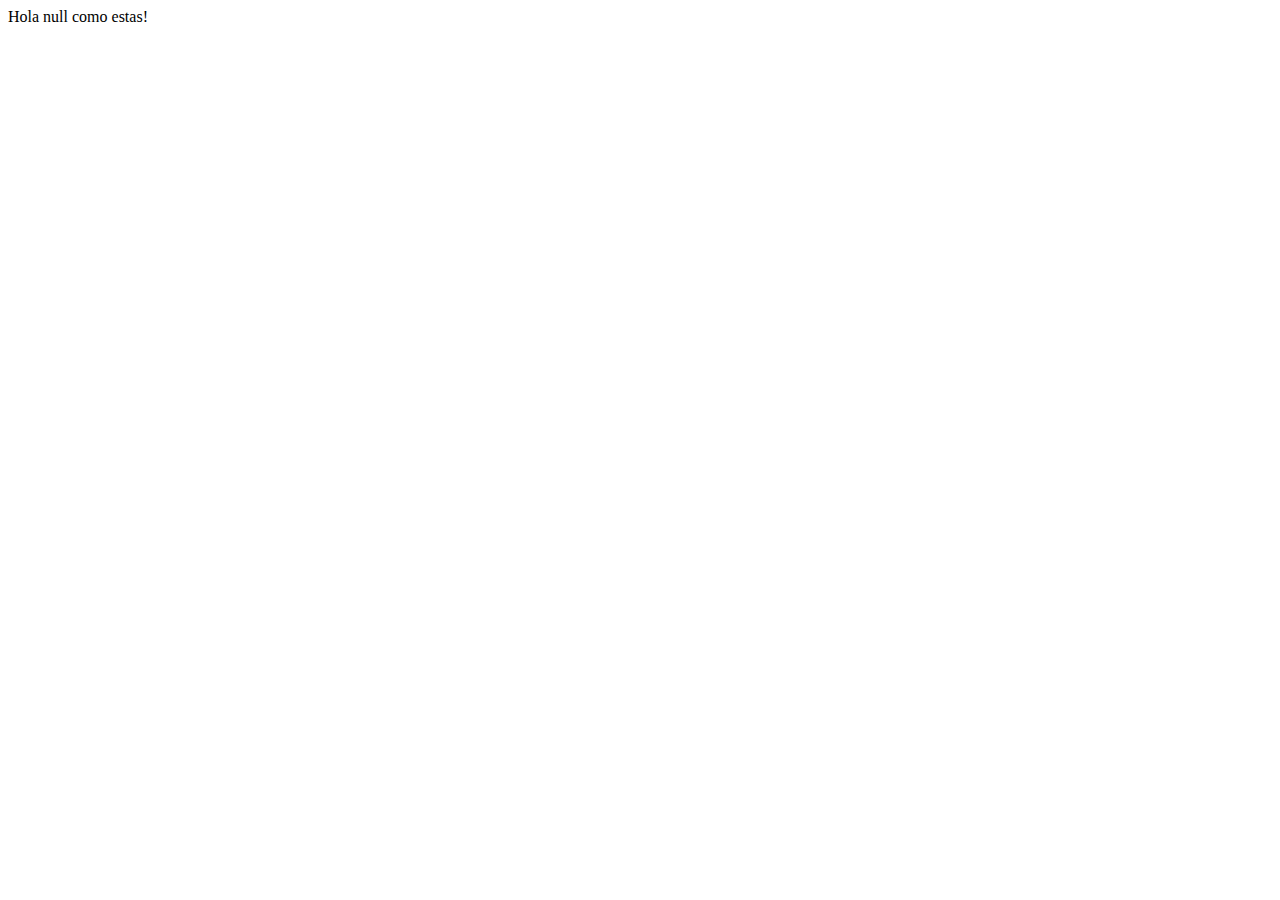
<file: Ejemplo3.html>
<!DOCTYPE html>
<html lang="en">
<head>
    <meta charset="UTF-8">
    <meta name="viewport" content="width=device-width, initial-scale=1.0">
    <title>Document</title>
</head>
<body>
    <script>
        var nombre;
        nombre = prompt('Como te llamas: ');
        document.write("Hola", ' ', nombre, ' ', "como estas! ");
        alert("Bienvenido a la Página de los Satélites" + ' ' + nombre);
    </script> 
</body>
</html>
</file>
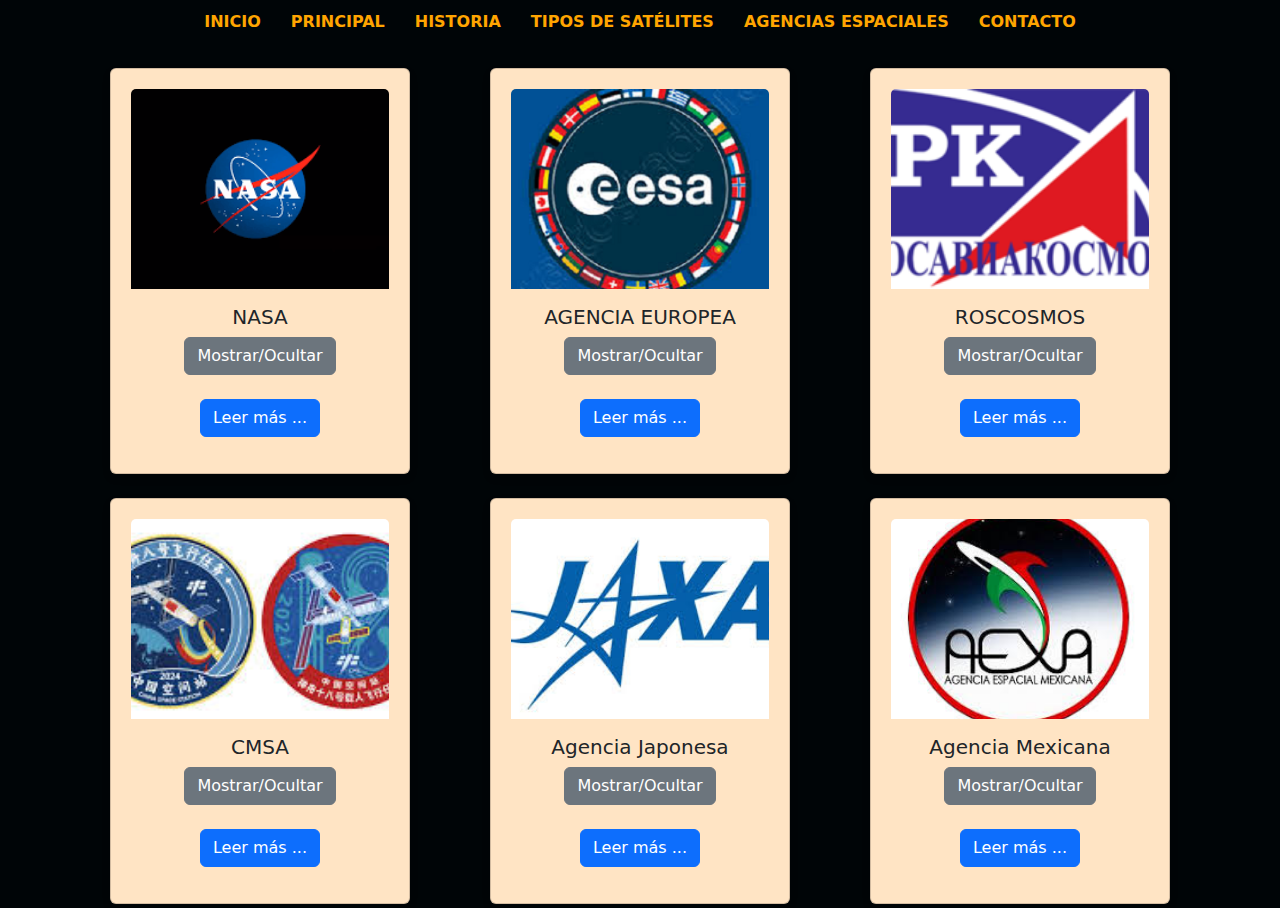
<file: misiones.html>
<!DOCTYPE html>
<html lang="es">
<head>
    <meta charset="UTF-8">
    <meta name="viewport" content="width=device-width, initial-scale=1.0">
    <title>AGENCIAS ESPACIALES</title>
    <link rel="stylesheet" href="/css/styles.css">
    <link href="https://cdn.jsdelivr.net/npm/bootstrap@5.3.0/dist/css/bootstrap.min.css" rel="stylesheet">
    <script src="https://cdn.jsdelivr.net/npm/@popperjs/core@2.11.6/dist/umd/popper.min.js"></script>
    <script src="https://cdn.jsdelivr.net/npm/bootstrap@5.3.0/dist/js/bootstrap.bundle.min.js"></script>
    <style>
        .card {
            transition: transform 0.2s, box-shadow 0.10s;
            perspective: 1000px; /* Añade perspectiva */
            background-color: bisque;
        }
        .card:hover {
            /*transform: translateY(-10px) rotateY(360deg) rotateX(0deg);  Efecto de elevación y rotación */
            box-shadow: 0 20px 50px rgb(250, 246, 246); /* Sombra */
            background-color: orange;
        }
        .card-img-top {
            height: 200px; /* Altura fija para las imágenes */
            object-fit: cover; /* Mantener la proporción */
        }
        .more-info {
            display: none; /* Ocultar información adicional por defecto */
        }
    </style>
    <script>
        function toggleInfo(cardId) {
            const info = document.getElementById(cardId);
            if (info.style.display === "none") {
                info.style.display = "block";
            } else {
                info.style.display = "none";
            }
        }
    </script>
</head>
<body id="tipos">
    <header>
        <nav>
            <ul>
                <li><a href="index.html">INICIO</a></li>
                <li><a href="principal.html">PRINCIPAL</a></li>
                <li><a href="aplicaciones.html">HISTORIA</a></li>
                <li><a href="tipos.html">TIPOS DE SATÉLITES</a>
                    <ul>
                        <li><a href="https://starwalk.space/es/news/spacex-starlink-satellites-night-sky-visibility-guide" target="_blank">Tren de Starlink</a></li>
                        <li><a href="https://in-the-sky.org/satmap_radar.php?" target="_blank">Radar de Satélites</a></li>
                        <li><a href="https://in-the-sky.org/satmap_globe.php?" target="_blank">Tipos de Satélites</a></li>
                        <li><a href="https://satmap.space/" target="_blank">Tipos por Sincronía</a></li>
                    </ul>
                </li>
                <li><a href="misiones.html">AGENCIAS ESPACIALES</a>
                    <ul>
                        <li><a href="https://www.nasa.gov/">Nasa</a></li>
                        <li><a href="https://www.esa.int/">Agencia Espacial Europea</a></li>
                        <li><a href="https://web.archive.org/web/20210411021412/http://www.roscosmos.ru/">Agencia Espacial Rusa</a></li>
                        <li><a href="https://www.cmse.gov.cn/">Agencia Espacial China</a></li>
                        <li><a href="https://global.jaxa.jp/">Agencia Espacial Japonesa</a></li>
                        <li><a href="https://www.gob.mx/aem">Agencia Espacial Mexicana</a></li>
                     </ul>
                </li>
                <li><a href="contacto.html">CONTACTO</a></li>
            </ul>
        </nav>
    </header>
   

    <center>
        <div class="container my-1">    
            <div class="row mt-4">
                <div class="col-md-4">
                    <div class="card">
                        <img src="/img/Nasa.png" class="card-img-top" alt="Imagen 1">
                        <div class="card-body">
                            <h5 class="card-title">NASA</h5>
                            <button class="btn btn-secondary" onclick="toggleInfo('info-nasa')">Mostrar/Ocultar</button><br><br>                            
                            <div id="info-nasa" class="more-info">
                                <p>La NASA es responsable del programa espacial civil de los Estados Unidos y de la investigación aeronáutica.</p>
                            </div>
                            <a href="https://www.nasa.gov/" class="btn btn-primary" target="_blank">Leer más ...</a>
                        </div>
                    </div>
                </div>
                <div class="col-md-4">
                    <div class="card">
                        <img src="/img/esa.png" class="card-img-top" alt="Imagen 2">
                        <div class="card-body">
                            <h5 class="card-title">AGENCIA EUROPEA</h5>                            
                            <button class="btn btn-secondary" onclick="toggleInfo('info-esa')">Mostrar/Ocultar</button><br><br>
                            <div id="info-esa" class="more-info">
                                <p>La ESA coordina las actividades espaciales de varios países europeos.</p>
                            </div>
                            <a href="https://www.esa.int/" class="btn btn-primary" target="_blank">Leer más ...</a>
                        </div>
                    </div>
                </div>
                <div class="col-md-4">
                    <div class="card">
                        <img src="/img/roscosmos.png" class="card-img-top" alt="Imagen 3">
                        <div class="card-body">
                            <h5 class="card-title">ROSCOSMOS</h5>   
                            <button class="btn btn-secondary" onclick="toggleInfo('info-roscosmos')">Mostrar/Ocultar</button> <br><br>
                            <div id="info-roscosmos" class="more-info">
                                <p>Roscosmos es la agencia estatal Rusa responsable de la exploración espacial.</p>
                            </div>
                            <a href="https://web.archive.org/web/20210411021412/http://www.roscosmos.ru/" class="btn btn-primary" target="_blank">Leer más ...</a>
                        </div>
                    </div>
                </div>
                <div>
                <br>
                </div>
                <div class="col-md-4">
                    <div class="card">
                        <img src="/img/china.png" class="card-img-top" alt="Imagen 4">
                        <div class="card-body">
                            <h5 class="card-title">CMSA</h5>                           
                            <button class="btn btn-secondary" onclick="toggleInfo('info-cmsa')">Mostrar/Ocultar</button> <br><br>
                            <div id="info-cmsa" class="more-info">
                                <p>La CMSA gestiona el programa espacial tripulado de China.</p>
                            </div>
                            <a href="https://www.cmse.gov.cn/" class="btn btn-primary" target="_blank">Leer más ...</a>
                        </div>
                    </div>
                </div>
                <div class="col-md-4">
                    <div class="card">
                        <img src="/img/japon.png" class="card-img-top" alt="Imagen 5">
                        <div class="card-body">
                            <h5 class="card-title">Agencia Japonesa</h5>                          
                            <button class="btn btn-secondary" onclick="toggleInfo('info-jaxa')">Mostrar/Ocultar</button><br><br>
                            <div id="info-jaxa" class="more-info">
                                <p>JAXA es la agencia espacial nacional de Japón.</p>
                            </div>
                            <a href="https://global.jaxa.jp/" class="btn btn-primary" target="_blank">Leer más ...</a>
                        </div>
                    </div>
                </div>
                <div class="col-md-4">
                    <div class="card">
                        <img src="/img/mexico.png" class="card-img-top" alt="Imagen 6">
                        <div class="card-body">
                            <h5 class="card-title">Agencia Mexicana</h5>                          
                            <button class="btn btn-secondary" onclick="toggleInfo('info-aem')">Mostrar/Ocultar</button><br><br>
                            <div id="info-aem" class="more-info">
                                <p>AEM coordina la política espacial de México.</p>
                            </div>
                            <a href="https://www.gob.mx/aem" class="btn btn-primary" target="_blank">Leer más ...</a>
                        </div>
                    </div>
                </div>
            </div>
        </div>
    </center>
</body>
</html>
</file>
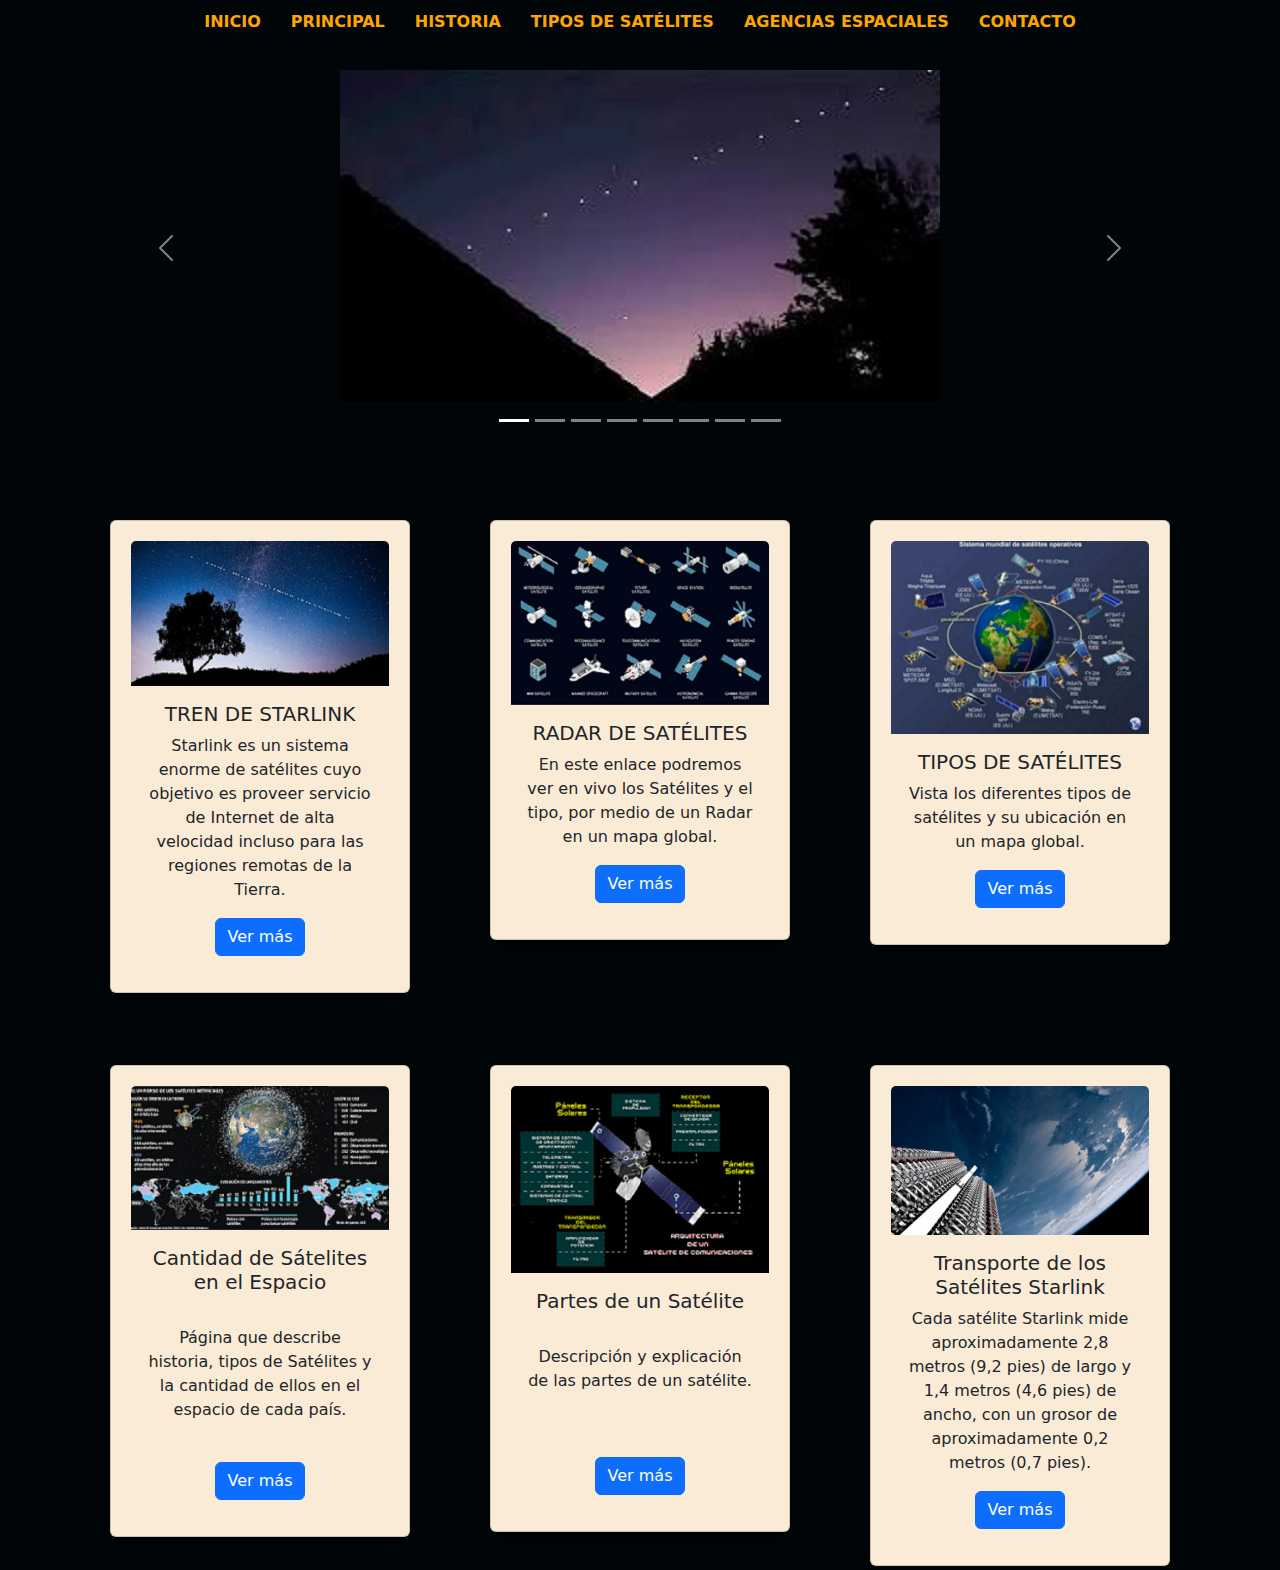
<file: tipos.html>
<!DOCTYPE html>
<html lang="es">
<head>
    <meta charset="UTF-8">
    <meta name="viewport" content="width=device-width, initial-scale=1.0">
    <title>TIPOS DE SATÉLITES</title>
    <link rel="stylesheet" href="/css/styles.css">
    <link href="https://cdn.jsdelivr.net/npm/bootstrap@5.3.0/dist/css/bootstrap.min.css" rel="stylesheet">
    <script src="https://cdn.jsdelivr.net/npm/@popperjs/core@2.11.6/dist/umd/popper.min.js"></script>
    <script src="https://cdn.jsdelivr.net/npm/bootstrap@5.3.0/dist/js/bootstrap.bundle.min.js"></script>

    <style>
        .card{
            background-color: antiquewhite;
        }
    </style>
</head>
<body id="tipos">
    <header>
        <nav>
            <ul>
                <li><a href="index.html">INICIO</a></li>
                <li><a href="principal.html">PRINCIPAL</a></li>
                <li><a href="aplicaciones.html">HISTORIA</a></li>
                <li><a href="tipos.html">TIPOS DE SATÉLITES</a>
                    <ul>
                        <li><a href="https://starwalk.space/es/news/spacex-starlink-satellites-night-sky-visibility-guide" target="_blank">Tren de Starlink</a></li>
                        <li><a href="https://in-the-sky.org/satmap_radar.php?" target="_blank">Radar de Satélites</a></li>
                        <li><a href="https://in-the-sky.org/satmap_globe.php?" target="_blank">Tipos de Satélites</a></li>
                        <li><a href="https://es.wikipedia.org/wiki/Sat%C3%A9lite_artificial" target="_blank">Cantidad Satélites en Orbita</a></li>
                        <li><a href="https://trabajocienciasdel.wixsite.com/misitio/single-post/2017/11/10/partes-de-un-sat%C3%A9lite" target="_blank">Partes de un Satélite</a></li>
                        <li><a href="https://larepublica.pe/ciencia/2024/07/02/spacex-lanzara-20-satelites-starlink-en-la-madrugada-del-3-de-julio-conoce-a-que-hora-y-como-ver-el-evento-elon-musk-106630" target="_blank">Transporte Satélites Starlink</a></li>
                    </ul>
                </li>
                <li><a href="misiones.html">AGENCIAS ESPACIALES</a>
                    <ul>
                        <li><a href="https://www.nasa.gov/">Nasa</a></li>
                        <li><a href="https://www.esa.int/">Agencia Espacial Europea</a></li>
                        <li><a href="https://web.archive.org/web/20210411021412/http://www.roscosmos.ru/">Agencia Espacial Rusa</a></li>
                        <li><a href="https://www.cmse.gov.cn/">Agencia Espacial China</a></li>
                        <li><a href="https://global.jaxa.jp/">Agencia Espacial Japonesa</a></li>
                        <li><a href="https://www.gob.mx/aem">Agencia Espacial Mexicana</a></li>
                    </ul>
                </li>
                <li><a href="contacto.html">CONTACTO</a></li>
            </ul>
        </nav>
    </header>

    <center>
        <div class="container my-1">
            <!-- Carrusel de imágenes -->
            <div id="carouselExample" class="carousel slide" data-bs-ride="carousel" data-bs-interval="3000">
                <div class="carousel-inner">
                    <div class="carousel-item active">
                        <img src="/img/Tren.png" class="carousel-img" alt="Imagen 1">
                    </div>
                    <div class="carousel-item">
                        <img src="/img/starlink.png" class="carousel-img" alt="Imagen 2">
                    </div>
                    <div class="carousel-item">
                        <img src="/img/img2.jpg" class="carousel-img" alt="Imagen 3">
                    </div>
                    <div class="carousel-item">
                        <img src="/img/cantidad1.png" class="carousel-img" alt="Imagen 4">
                    </div>
                    <div class="carousel-item">
                        <img src="/img/partes.png" class="carousel-img" alt="Imagen 5">
                    </div>
                    <div class="carousel-item">
                        <img src="/img/img5.png" class="carousel-img" alt="Imagen 6">
                    </div>
                    <div class="carousel-item">
                        <img src="/img/img6.jpg" class="carousel-img" alt="Imagen 7">
                    </div>
                    <div class="carousel-item">
                        <img src="/img/Starlink_2.jpg" class="carousel-img" alt="Imagen 8">
                    </div>
                </div>
                <button class="carousel-control-prev" type="button" data-bs-target="#carouselExample" data-bs-slide="prev">
                    <span class="carousel-control-prev-icon" aria-hidden="true"></span>
                    <span class="visually-hidden">Anterior</span>
                </button>
                <button class="carousel-control-next" type="button" data-bs-target="#carouselExample" data-bs-slide="next">
                    <span class="carousel-control-next-icon" aria-hidden="true"></span>
                    <span class="visually-hidden">Siguiente</span>
                </button>
                
                <!-- Indicadores para las imágenes -->
                <div class="carousel-indicators">
                    <button type="button" data-bs-target="#carouselExample" data-bs-slide-to="0" class="active" aria-current="true" aria-label="Slide 1"></button>
                    <button type="button" data-bs-target="#carouselExample" data-bs-slide-to="1" aria-label="Slide 2"></button>
                    <button type="button" data-bs-target="#carouselExample" data-bs-slide-to="2" aria-label="Slide 3"></button>
                    <button type="button" data-bs-target="#carouselExample" data-bs-slide-to="3" aria-label="Slide 4"></button>
                    <button type="button" data-bs-target="#carouselExample" data-bs-slide-to="4" aria-label="Slide 5"></button>
                    <button type="button" data-bs-target="#carouselExample" data-bs-slide-to="5" aria-label="Slide 6"></button>
                    <button type="button" data-bs-target="#carouselExample" data-bs-slide-to="6" aria-label="Slide 7"></button>
                    <button type="button" data-bs-target="#carouselExample" data-bs-slide-to="7" aria-label="Slide 8"></button>
                </div>
            </div>

            <div>
                <br><br>
            </div>

            <!-- Secciones con tarjetas -->
            <div class="row mt-4">
                <div class="col-md-4">
                    <div class="card">
                        <img src="/img/img1tren.jpg" class="card-img-top" alt="Imagen 1">
                        <div class="card-body">
                            <h5 class="card-title">TREN DE STARLINK</h5>
                            <p class="card-text">Starlink es un sistema enorme de satélites cuyo objetivo es proveer servicio de Internet de alta velocidad incluso para las regiones remotas de la Tierra.</p>
                            <a href="https://starwalk.space/es/news/spacex-starlink-satellites-night-sky-visibility-guide" class="btn btn-primary" target="_blank">Ver más</a>
                        </div>
                    </div>
                </div>
                <div class="col-md-4">
                    <div class="card">
                        <img src="/img/img2.jpg" class="card-img-top" alt="Imagen 2">
                        <div class="card-body">
                            <h5 class="card-title">RADAR DE SATÉLITES</h5>
                            <p class="card-text">En este enlace podremos ver en vivo los Satélites y el tipo,  por medio de un Radar en un mapa global.</p>
                            <a href="https://in-the-sky.org/satmap_radar.php?" class="btn btn-primary" target="_blank">Ver más</a>
                        </div>
                    </div>
                </div>
                <div class="col-md-4">
                    <div class="card">
                        <img src="/img/img3.jpg" class="card-img-top" alt="Imagen 3">
                        <div class="card-body">
                            <h5 class="card-title">TIPOS DE SATÉLITES</h5>
                            <p class="card-text">Vista los diferentes tipos de satélites y su ubicación en un mapa global.</p>
                            <a href="https://in-the-sky.org/satmap_globe.php?" class="btn btn-primary" target="_blank">Ver más</a>
                        </div>
                    </div>
                </div>
                <div>
                    <br><br><br>
                </div>
                <div class="col-md-4">
                    <div class="card">
                        <img src="/img/img4.jpg" class="card-img-top" alt="Imagen 4">
                        <div class="card-body">
                            <h5 class="card-title">Cantidad de Sátelites en el Espacio</h5><br>
                            <p class="card-text">Página que describe historia, tipos de Satélites y la cantidad de ellos en el espacio de cada país.</p><br>
                            <a href="https://es.wikipedia.org/wiki/Sat%C3%A9lite_artificial" class="btn btn-primary" target="_blank">Ver más</a>
                        </div>
                    </div>
                </div>
                <div class="col-md-4">
                    <div class="card">
                        <img src="/img/img5.png" class="card-img-top" alt="Imagen 5">
                        <div class="card-body">
                            <h5 class="card-title">Partes de un Satélite</h5><br>
                            <p class="card-text">Descripción y explicación de las partes de un satélite.</p><br><br>
                            <a href="https://trabajocienciasdel.wixsite.com/misitio/single-post/2017/11/10/partes-de-un-sat%C3%A9lite" class="btn btn-primary" target="_blank">Ver más</a>
                        </div>
                    </div>
                </div>
                <div class="col-md-4">
                    <div class="card">
                        <img src="/img/starlink.png" class="card-img-top" alt="Imagen 6">
                        <div class="card-body">
                            <h5 class="card-title">Transporte de los Satélites Starlink</h5>
                            <p class="card-text">Cada satélite Starlink mide aproximadamente 2,8 metros (9,2 pies) de largo y 1,4 metros (4,6 pies) de ancho, con un grosor de aproximadamente 0,2 metros (0,7 pies).</p>
                            <a href="https://larepublica.pe/ciencia/2024/07/02/spacex-lanzara-20-satelites-starlink-en-la-madrugada-del-3-de-julio-conoce-a-que-hora-y-como-ver-el-evento-elon-musk-106630" class="btn btn-primary" target="_blank">Ver más</a>
                        </div>
                    </div>
                </div>
            </div>
        </div>
    </center>
</body>
</html>
</file>
<file: css/styles.css>
:root {
    --color-principal: orange;
    --color-hover: orangered;
}

body {
    background-color: black;
}

.principal{
    height: 100%;
    width: 100%;
    margin: 0;
    padding: 0;
    overflow: hidden;
    bottom: auto;
    position:fixed;
    object-fit: cover;
}

h1 {
    color: var(--color-principal);
}

h1:hover {
    color: var(--color-hover);
}

h2 {
    color: var(--color-principal);
}

h3{
    color: var(--color-principal);
    text-align: center;
}

#tierra {
    min-height: 100vh;
    position: relative;
}

video {
    position: fixed;
    top: 0;
    left: 0;
    width: 100%;
    bottom: 0;
    height: 100%;
    object-fit: cover;
    z-index: -1;
    
}

.capa {
    position: absolute;
    top: 0;
    left: 0;
    width: 100%;
    height: 100%;
    background: rgba(0, 0, 0, 0.5);
    z-index: 1;
}

/* Estilos página principal */
.principal {
    height: 100%;
    margin: 0; 
    padding: 0; 
    overflow: hidden; 
}

.usos-container {
    position: absolute; /* Fijar el contenedor del video */
    top: 0;
    left: 0;
    width: 100%;
    height: 100%;
    overflow: hidden; /* Evitar el desplazamiento */
}

header {
    background-color: transparent;
    color: #fff;
    padding: 10px 0;
}

nav ul {
    list-style: none;
    display: flex;
    justify-content: center;
    margin: 0;
    padding: 0;
}

nav ul li {
    margin: 0 15px;
}

nav ul li a {
    color: var(--color-principal);
    text-decoration: none;
    font-weight: bold;
}

nav ul li a:hover {
    text-decoration: underline;
}

main {
    padding: 20px;
    text-align: center;
}

#intro {
    margin: 20px 0;
}

#overview {
    display: flex;
    justify-content: space-around;
    margin-top: 20px;
    align-items: center;
}

.card {
    background-color: rgb(139, 95, 5);
    border-radius: 5px;
    box-shadow: 0 4px 8px rgba(0, 0, 0, 0.1);
    padding: 20px;
    max-width: 300px;
    align-items: center;
}

.card h3 {
    margin-top: 0;
}

.contenedor {
    color: var(--color-principal);
    position: absolute;
    top: 55%;
    left: 50%;
    transform: translate(-50%, -50%);
    text-align: center;
    z-index: 2;
}

.boton {
    background-color: transparent;
    color: transparent;
    padding: 10px 20px;
    border: none;
    border-radius: 5px;
    cursor: pointer;
    text-decoration: none;
}

.boton:hover {
    background-color: var(--color-hover);
    color: #f4f4f4;
}

/* Contenedores de la página principal */
#usos {
    padding: 35px;
    align-items: center;
    position: static;
    top: 0;
    left: 0;
    width: 100%;
    height: 100%;   
}

.usos-container {
    position: relative;
    max-width: 1000px; /* Ajusta según sea necesario */
    max-height: 800px;
    margin: 0 auto; /* Centra el contenedor */  
}

#usos {
    width: auto; /* Ajusta el tamaño del video al contenedor */
    height: auto; /* Mantiene la proporción */  
}

#informacion1{
    background-color: black;
    text-align: center;
}

#informacion, #mas-informacion {
    background-color: #333;
    color: white;
    padding: 20px;
    margin: 20px 0;
    border-radius: 5px;
    text-align: center;
}

/* Estilo del Nav */
nav ul {
    list-style: none;
    padding: 0;
    margin: 0;
}
nav ul li {
    position: relative;
    display: inline-block; 
}
nav ul li ul {
    display: none; 
    position: absolute; 
    background-color: orange; /* Fondo del submenú */
    padding: 10px;
    border-radius: 5px; 
    z-index: 1000; 
}

nav ul li:hover ul {
    display: block; 
}

nav ul li ul li {
    display: block; 
}

nav ul li ul li a {
    color: white; 
    text-decoration: none; 
    padding: 5px 10px; 
    display: block; 
}
nav ul li ul li a:hover {
    background-color: var(--color-hover); 
}

#playPause {
    position: absolute;
    bottom: 20px;
    right: 20px;
    background-color: #333;
}

#tipos{
    background-color: rgb(0, 5, 7);
    /* background-image: url(/img/noche.jpg); */
}

   /* Estilos para el modal */
#myModal {
    display: none; 
    position: fixed; 
    z-index: 2; 
    left: 0;
    top: 20%; /* Me sirvio para acomodarlo verticalmente */
    width: 100%; 
    height: auto;
    background-color: transparent(0, 0, 0, 0.4);
    padding-top: 60px;
}
.modal-content {
    background-color: transparent;
    margin: 0 auto; 
    padding: 20px;
    /* border: 1px solid #888; Lo comente para que no aparezca el borde*/ 
    width: 300px; 
    text-align: center;
    color: orange;
    text-align: center;
}
.close {
    color: #aaa;
    float: right;
    font-size: 28px;
    font-weight: bold;
}
.close:hover, .close:focus {
    color: transparent;
    text-decoration: none;
    cursor: pointer;
}
.carousel-inner {
    height: 400px; /* Ajusto la altura del carrusel */
}

.carousel-img {
    padding-top: 2%;
    padding-bottom: 2%;
    max-height: 200%;
    width: auto; 
    margin: 0 auto; /* Centra la imagen */
    object-fit: cover; /* Se supone que cubre el espacio sin distorsionarse */
}
.conta {
    font-family: Arial, sans-serif; 
    padding: 20px;
    background-color: rgba(215, 130, 38, 0.713);
    border-radius: 8px;
    box-shadow: 
    0 4px 15px rgba(0, 0, 0, 0.1),  
    0 10px 20px rgba(0, 0, 0, 0.50); 
    width: 40%; /* Ajusta el ancho según sea necesario */
    max-width: 600px; /* Límite máximo de ancho */
    border: 1px solid #ccc; 
    text-shadow: #2c3e50;
    text-align: center; /* Centra el texto dentro del contenedor */
    opacity: 70%;
}
label {
    display: block;
    margin-top: 10px;
    text-align: center;
    color: black;
}

input, select, textarea {
    width: 80%;
    padding: 10px;
    margin-top: 5px;
    border: 1px solid #ccc;
    border-radius: 4px;
    align-items: center;
}

.resultado {
    margin-top: 20px;
    padding: 10px;
    border: 1px solid #007bff;
    border-radius: 4px;
    background-color: #e9f7ff;
}


footer {
    background-color: transparent;
    padding: 150px;
    margin-bottom: 0;
    flex: 1;
   
}
</file>
